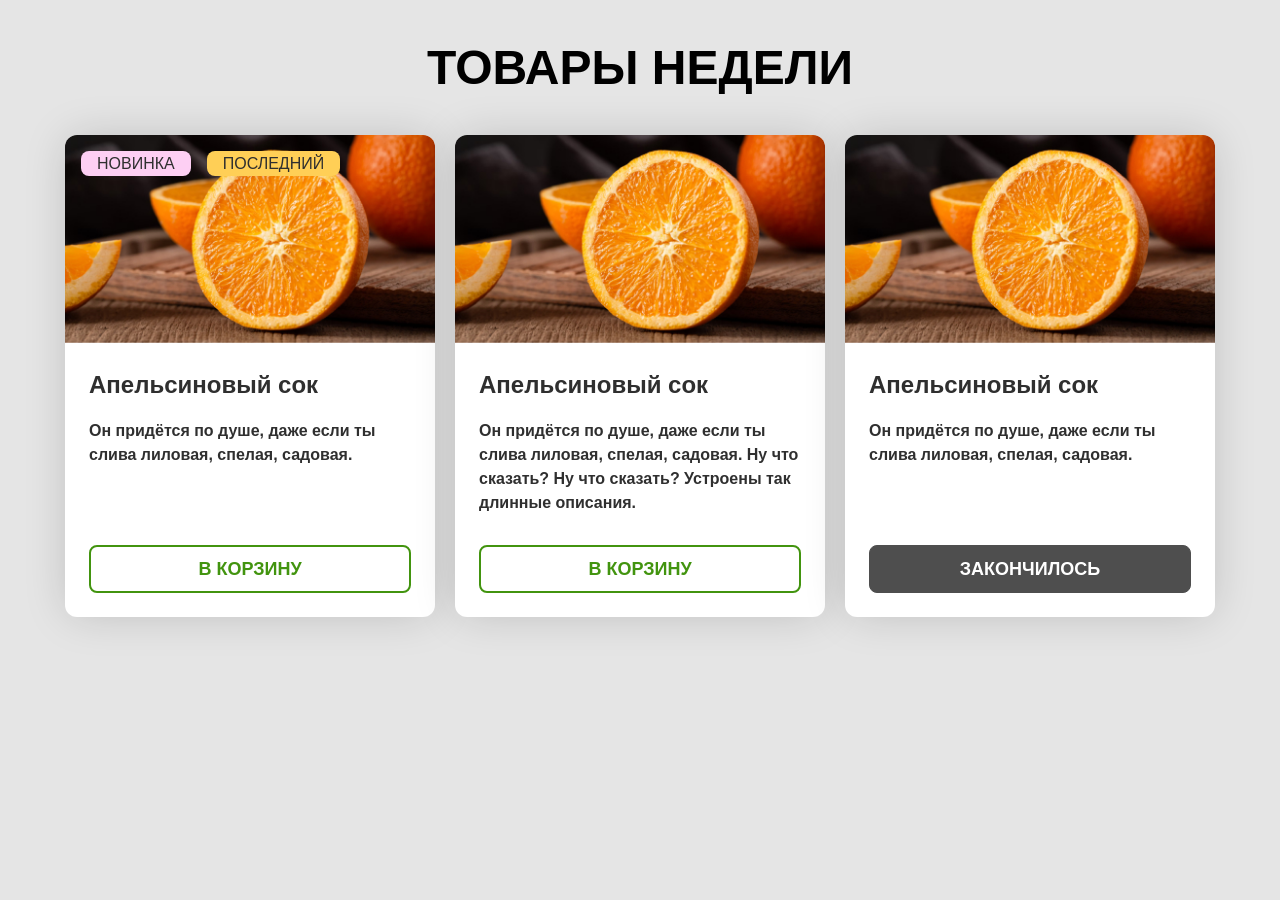
<file: 01-product-card/index.html>
<!DOCTYPE html>
<html lang="ru">
  <head>
    <meta charset="UTF-8" />
    <meta
      name="viewport"
      content="width=device-width, initial-scale=1.0, maximum-scale=1.0, minimum-scale=1.0"
    />
    <meta http-equiv="X-UA-Compatible" content="ie=edge" />
    <title>SpurIT - Тестовое задание 1. HTML и CSS</title>
    <link rel="stylesheet" href="./index.css" />
  </head>
  <body>
    <main>
      <h1 class="visually-hidden">Магазин апельсинового сока</h1>
      <section class="week-goods" aria-labelledby="goods_heading"
      <span id="ally_tags_label" class="visually-hidden" aria-hidden="true"></span>
        <div class="container">
          <h2 id="goods_heading" class="week-goods__header">товары недели</h2>
          <div class="cards-wrapper">
            <div class="card">
              <img class="card__img" src="./orange.jpg" alt="orange" role="presentation"/>
              <div class="card-description">
                <h3 class="card__header" id="card_heading_1">Апельсиновый сок</h3>
                <p class="card__text">
                  Он придётся по душе, даже если ты слива лиловая, спелая,
                  садовая.
                </p>
                <button type="button" class="card__btn">
                  <span class="visually-hidden">добавить товар в корзину</span>в корзину</button>
              </div>
              <div class="card__tags" aria-labelledby="ally_tags_label card_heading_1">
                <div class="tag tag--new">новинка</div>
                <div class="tag tag--last">последний</div>
              </div>
            </div>
            <div class="card">
              <img class="card__img" src="./orange.jpg" alt="orange" role="presentation" />
              <div class="card-description">
                <h3 class="card__header" id="card_heading_2">Апельсиновый сок</h3>
                <p class="card__text">
                  Он придётся по душе, даже если ты слива лиловая, спелая,
                  садовая. Ну что сказать? Ну что сказать? Устроены так длинные
                  описания.
                </p>
                <button type="button" class="card__btn">
                  <span class="visually-hidden">добавить товар в корзину</span>в корзину</button>
              </div> 
            </div>
            <div class="card">
              <img class="card__img" src="./orange.jpg" alt="orange" role="presentation" />
              <div class="card-description">
                <h3 class="card__header" id="card_heading_3">Апельсиновый сок</h3>
                <p class="card__text">
                  Он придётся по душе, даже если ты слива лиловая, спелая,
                  садовая.
                </p>
                <button type="button" class="card__btn" disabled>
                  <span class="visually-hidden">добавить товар в корзину</span>
                  закончилось
                </button>
              </div>
            </div>
          </div>
        </div>
      </section>
    </main>
  </body>
</html>
</file>
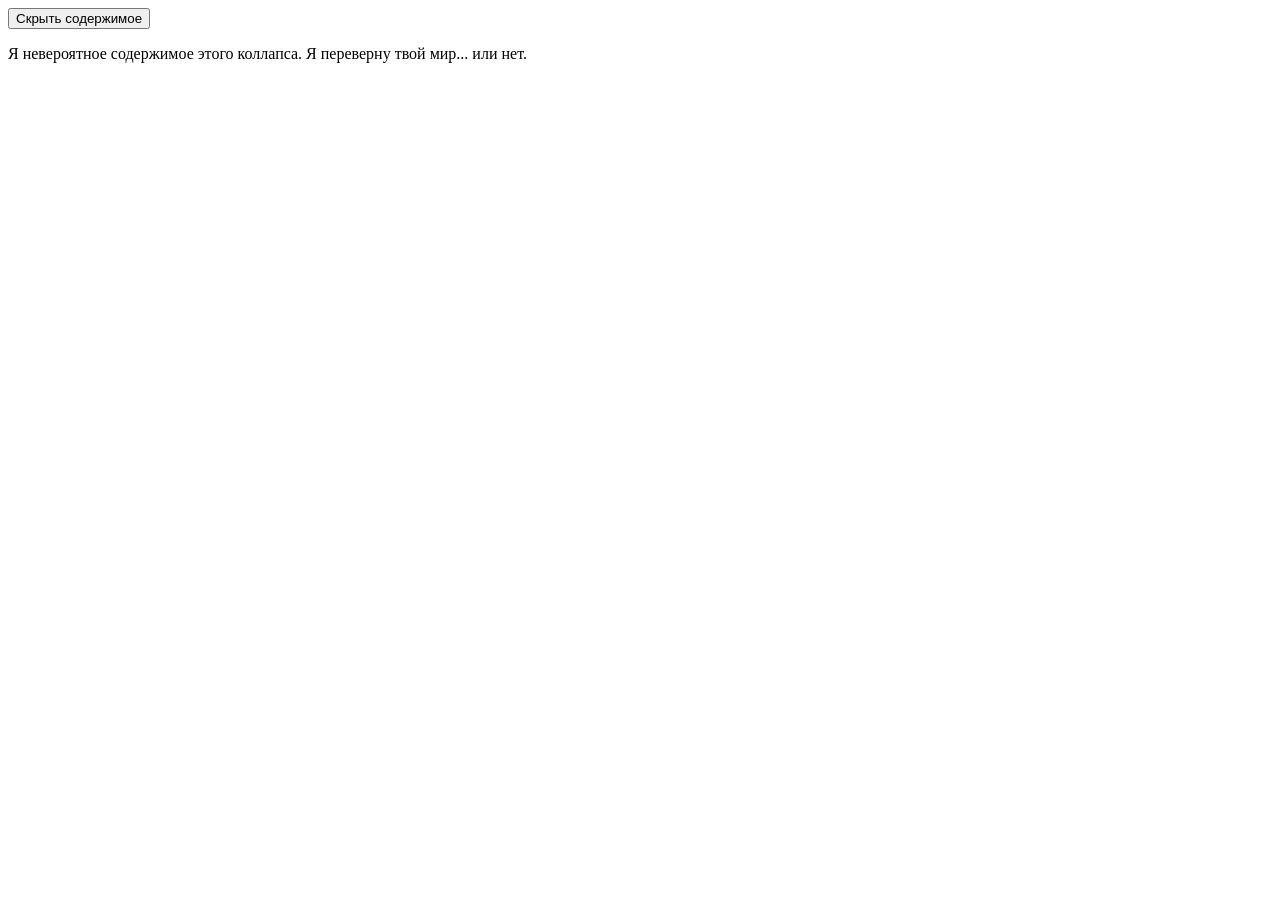
<file: 02-collapse/index.html>
<!-- Ничего здесь не меняй! -->
<!doctype html>
<html lang="ru">
<head>
    <meta charset="UTF-8">
    <meta name="viewport"
          content="width=device-width, user-scalable=no, initial-scale=1.0, maximum-scale=1.0, minimum-scale=1.0">
    <meta http-equiv="X-UA-Compatible" content="ie=edge">
    <title>SpurIT - Тестовое задание 2. JS</title>
    <link rel="stylesheet" href="./index.css">
    <script src="./index.js" defer></script>
</head>
<body>
<main>
    <div class="collapsible">
        <button class="collapsible__button" type="button">
            <span class="collapsible__action collapsible__action--visible">Скрыть содержимое</span>
            <span class="collapsible__action collapsible__action--hidden">Показать содержимое</span>
        </button>
        <div class="collapsible__content">
            <p>Я невероятное содержимое этого коллапса. Я переверну твой мир... или нет.</p>
        </div>
    </div>
</main>
</body>
</html>
</file>
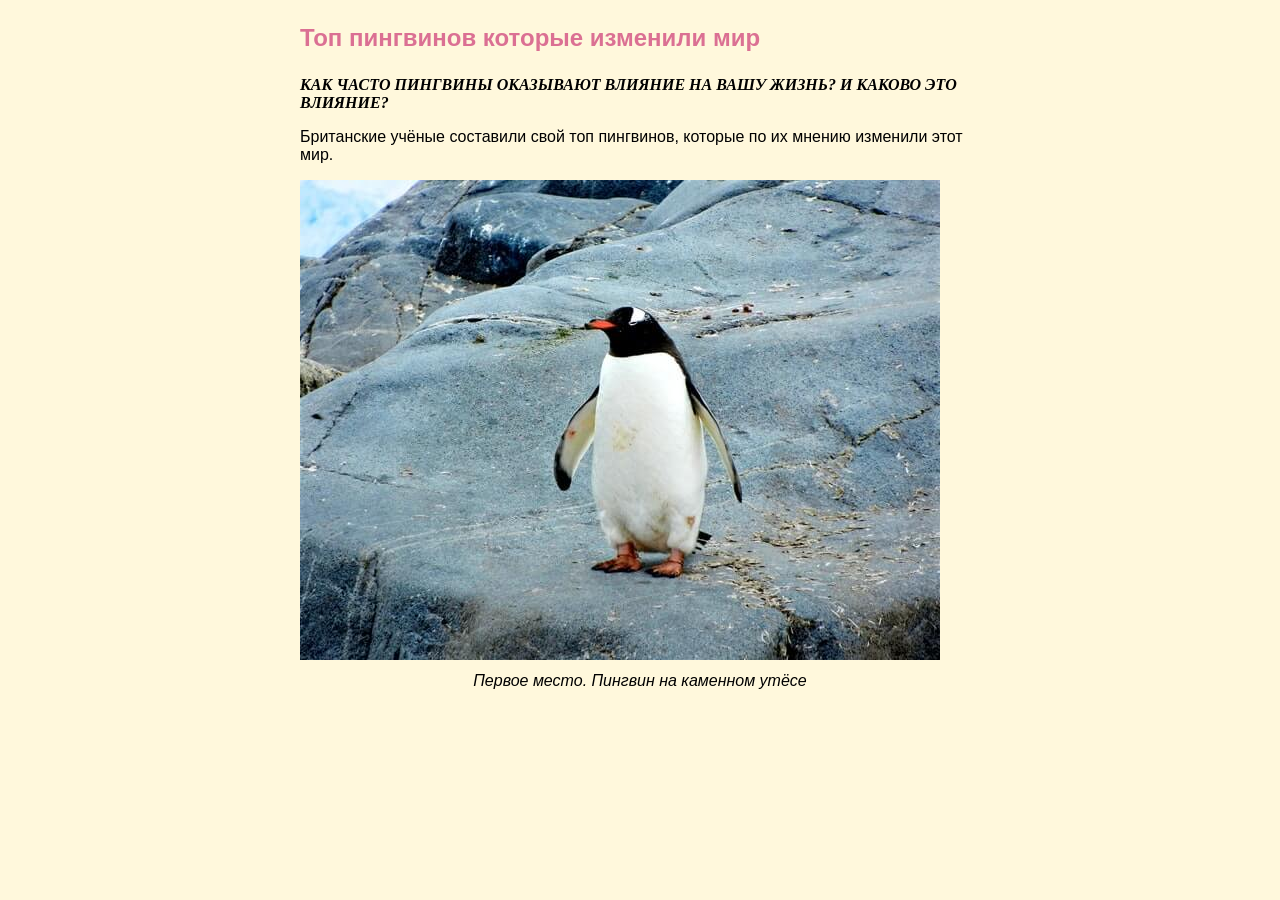
<file: 03-fix-problems/index.html>
<!-- Ничего здесь не трогай, это на Новый Год! -->
<!DOCTYPE html>
<html lang="ru">
  <head>
    <meta charset="UTF-8" />
    <meta
      name="viewport"
      content="width=device-width, user-scalable=no, initial-scale=1.0, maximum-scale=1.0, minimum-scale=1.0"
    />
    <meta http-equiv="X-UA-Compatible" content="ie=edge" />
    <title>SpurIT - Тестовое задание 3. Рефакторинг</title>
    <link rel="stylesheet" href="./index.css" />
  </head>
  <body>
    <main>
      <article class="article">
        <h1 class="article__heading article__heading--verified">
          Топ пингвинов которые изменили мир
        </h1>
        <p class="article__lead">
          Как часто пингвины оказывают влияние на вашу жизнь? И каково это
          влияние?
        </p>
        <p>
          Британские учёные составили свой топ пингвинов, которые по их мнению
          изменили этот мир.
        </p>
        <figure class="article__figure figure">
          <img
            class="figure__image"
            src="./img/penguin.jpg"
            alt="Пингвин стоит на каменном утёсе и задумчиво осматривает окресности в поисках смысла жизни"
          />
          <figcaption class="figure__caption">
            Первое место. Пингвин на каменном утёсе
          </figcaption>
        </figure>
      </article>
    </main>
  </body>
</html>
</file>
<file: 01-product-card/index.css>
* {
  box-sizing: border-box;
  padding: 0;
  margin: 0;
  font-family: Arial, sans-serif;
  font-weight: 900;
}

.visually-hidden {
  position: absolute;
  width: 1px;
  height: 1px;
  margin: -1px;
  border: 0;
  padding: 0;
  white-space: nowrap;
  clip-path: inset(100%);
  overflow: hidden;
}

.week-goods {
  background-color: #e5e5e5;
  padding: 40px 0 60px 0;
  height: 100vh;
}

.container {
  width: 100%;
  max-width: 1180px;
  margin: 0 auto;
  padding: 0 15px;
}

.week-goods__header {
  color: #000000;
  font-size: 48px;
  text-align: center;
  margin-bottom: 40px;
  text-transform: uppercase;
}

.cards-wrapper {
  display: grid;
  grid-template-columns: repeat(auto-fit, minmax(min(18rem, 100%), 1fr));
  grid-gap: 1.25rem;
  padding: 0;
  margin: 0;
  list-style: none;
}

.card {
  display: flex;
  flex-direction: column;
  color: #2f2f2f;
  min-height: 482px;
  max-width: 100%;
  height: 100%;
  background: #ffffff;
  box-shadow: 0px 0px 45px -4px rgba(0, 0, 0, 0.18);
  border-radius: 12px;
  position: relative;
}

.card__img {
  width: 100%;
  height: auto;
  aspect-ratio: 16/9;
  border-radius: 12px 12px 0 0;
  object-fit: cover;
}

.card-description {
  display: flex;
  flex-grow: 1;
  flex-direction: column;
  padding: 24px;
}

.card__header {
  font-size: 24px;
  line-height: 36px;
  margin-bottom: 16px;
}

.card__text {
  font-size: 16px;
  line-height: 24px;
  padding-bottom: 16px;
}

.card__btn {
  display: flex;
  justify-content: center;
  align-items: center;
  height: 48px;
  width: 100%;
  margin-top: auto;
  background-color: transparent;
  border: 2px solid #42940f;
  border-radius: 8px;
  color: #42940f;
  font-size: 18px;
  text-transform: uppercase;
  padding: 13px;
  text-align: center;
  transition: color 0.3s, background-color 0.3s, border-color 0.3s;
  cursor: pointer;
}

.card__btn:hover {
  background-color: #42940f;
  color: #ffffff;
}

.card__btn:active {
  background: #1f5200;
  border: 2px solid #1f5200;
  color: #ffffff;
}

.card__btn:disabled {
  background: #4e4e4e;
  color: #ffffff;
  border: 1px solid #4e4e4e;
  cursor: not-allowed;
}

.card__tags {
  display: flex;
  flex-wrap: wrap;
  height: 25px;
  gap: 16px;
  position: absolute;
  left: 16px;
  top: 16px;
}

.tag {
  display: flex;
  justify-content: center;
  align-items: center;
  font-weight: 400;
  font-size: 16px;
  text-transform: uppercase;
  border-radius: 8px;
  padding: 1px 16px;
}

.tag--new {
  background: #fdcff3;
}

.tag--last {
  background: #ffcf56;
}
</file>
<file: 02-collapse/index.css>
/* Ты очень любопытный. Главное ничего тут не меняй! */
</file>
<file: 03-fix-problems/index.css>
body {
  margin: 0.0000001em;
  font-family: sans-serif;
  background: cornsilk;
  text-align: left;
}

.article {
  margin: 0 auto;
  max-width: 680px;
  padding: 24px;
}

.article__heading {
  margin: 0 0 1.5rem 0;
  color: palevioletred;
}

.article__lead {
  font-family: serif;
  font-weight: 700;
  font-style: italic;
  text-transform: uppercase;
}

.article__figure {
  margin: 0;
}

.figure__caption {
  margin-top: 8px;
  text-align: center;
  font-style: italic;
}
</file>
